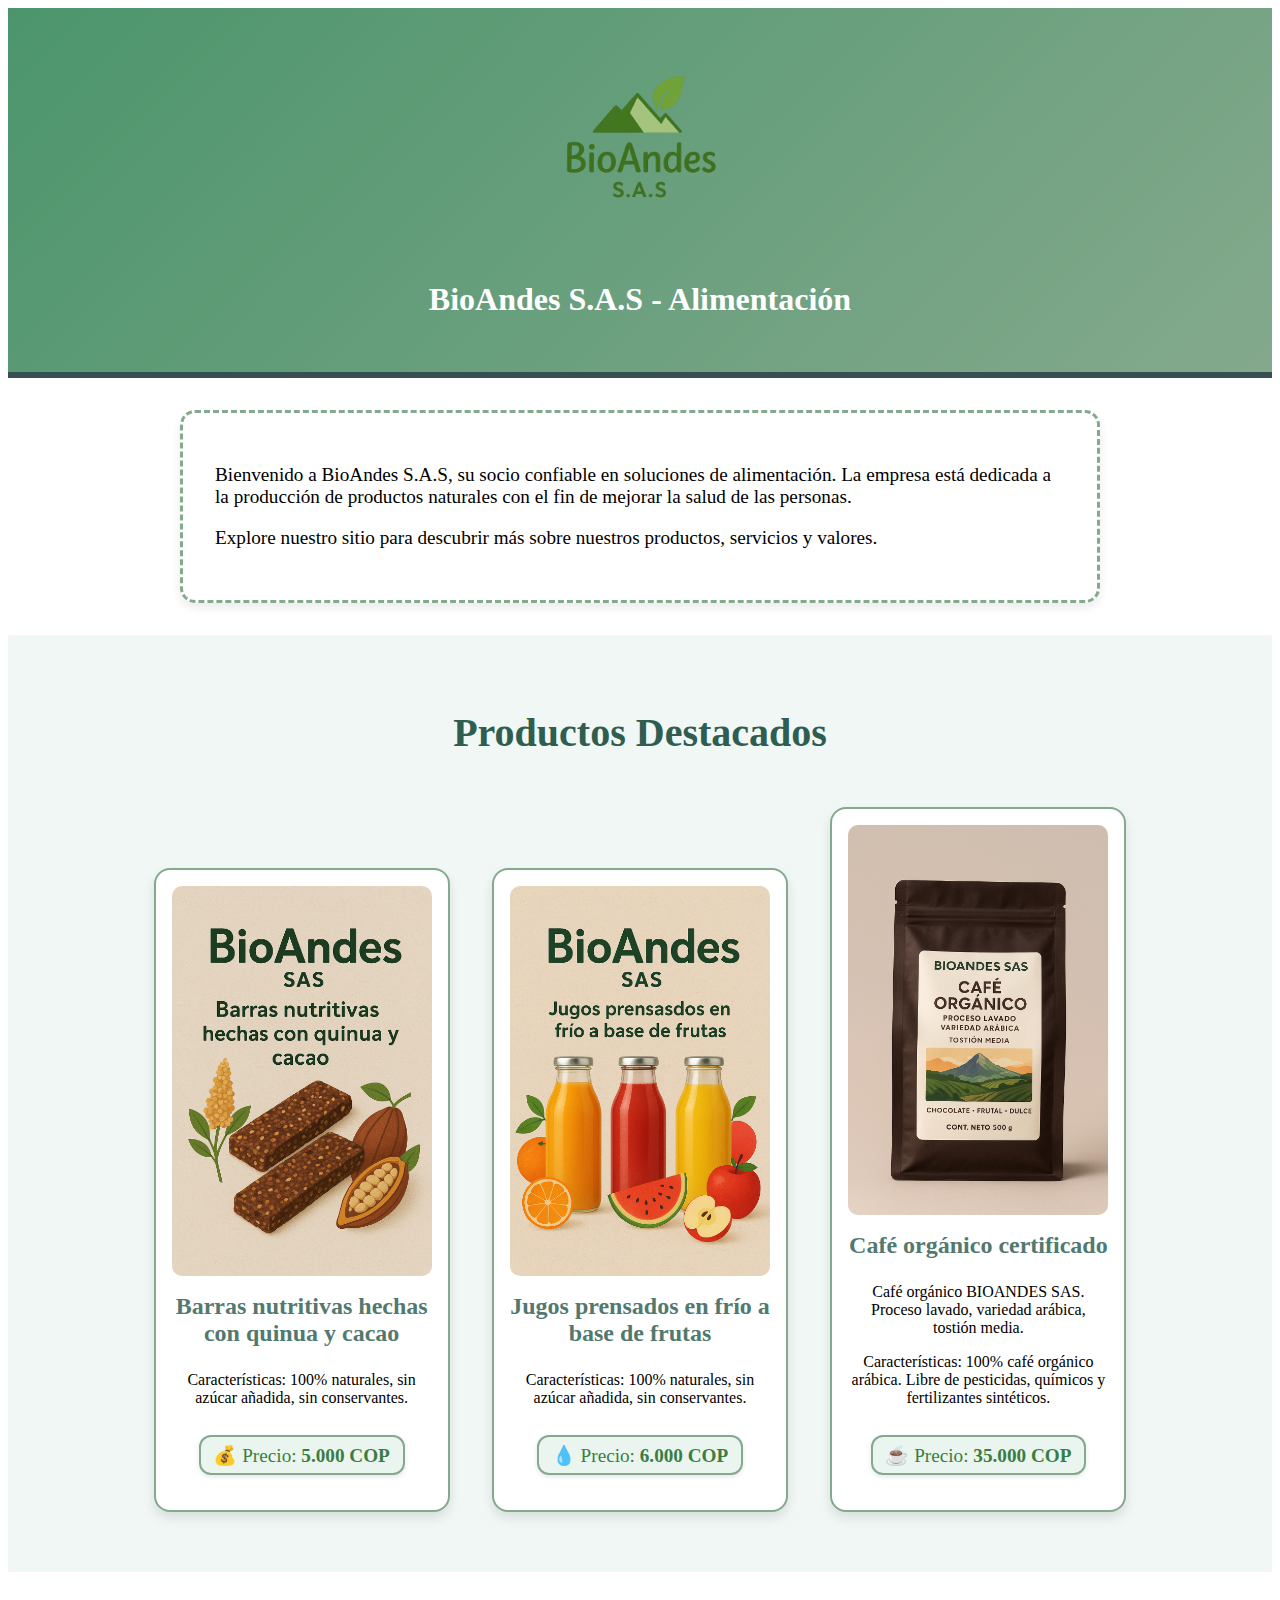
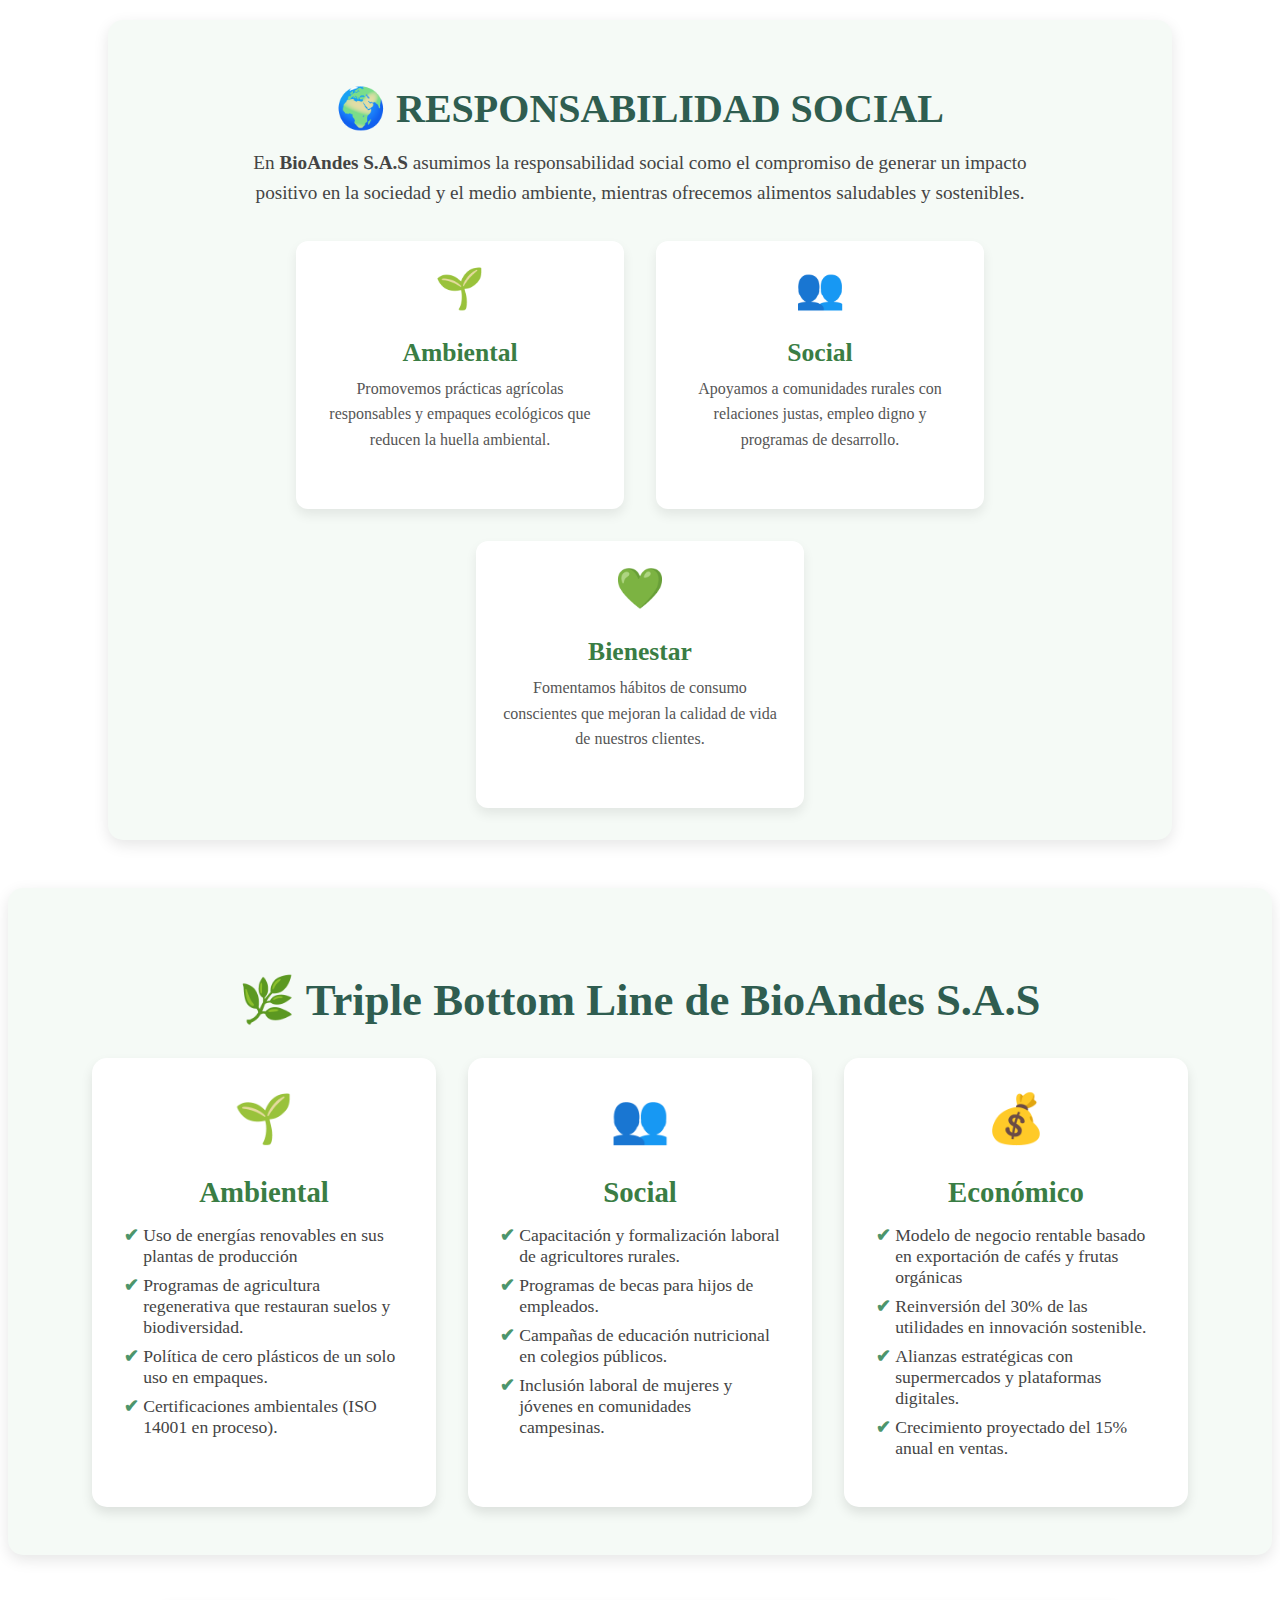
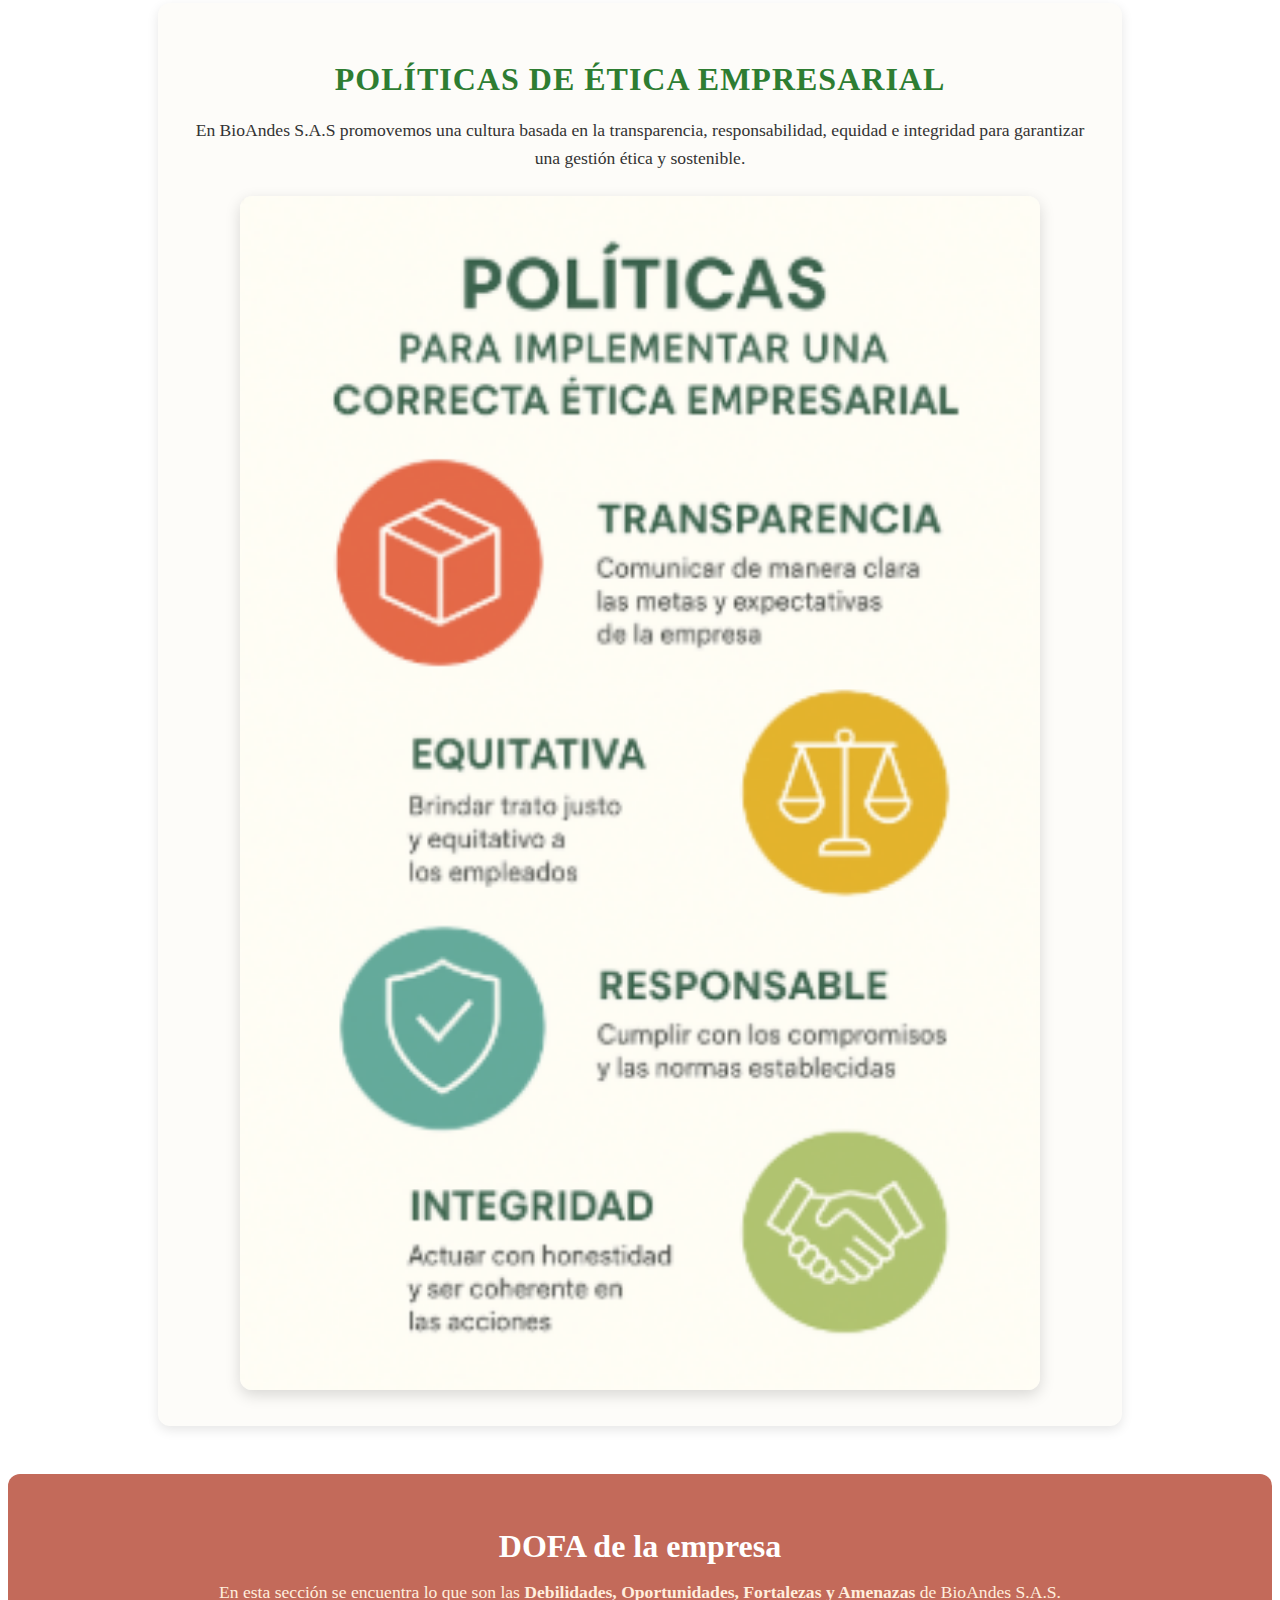
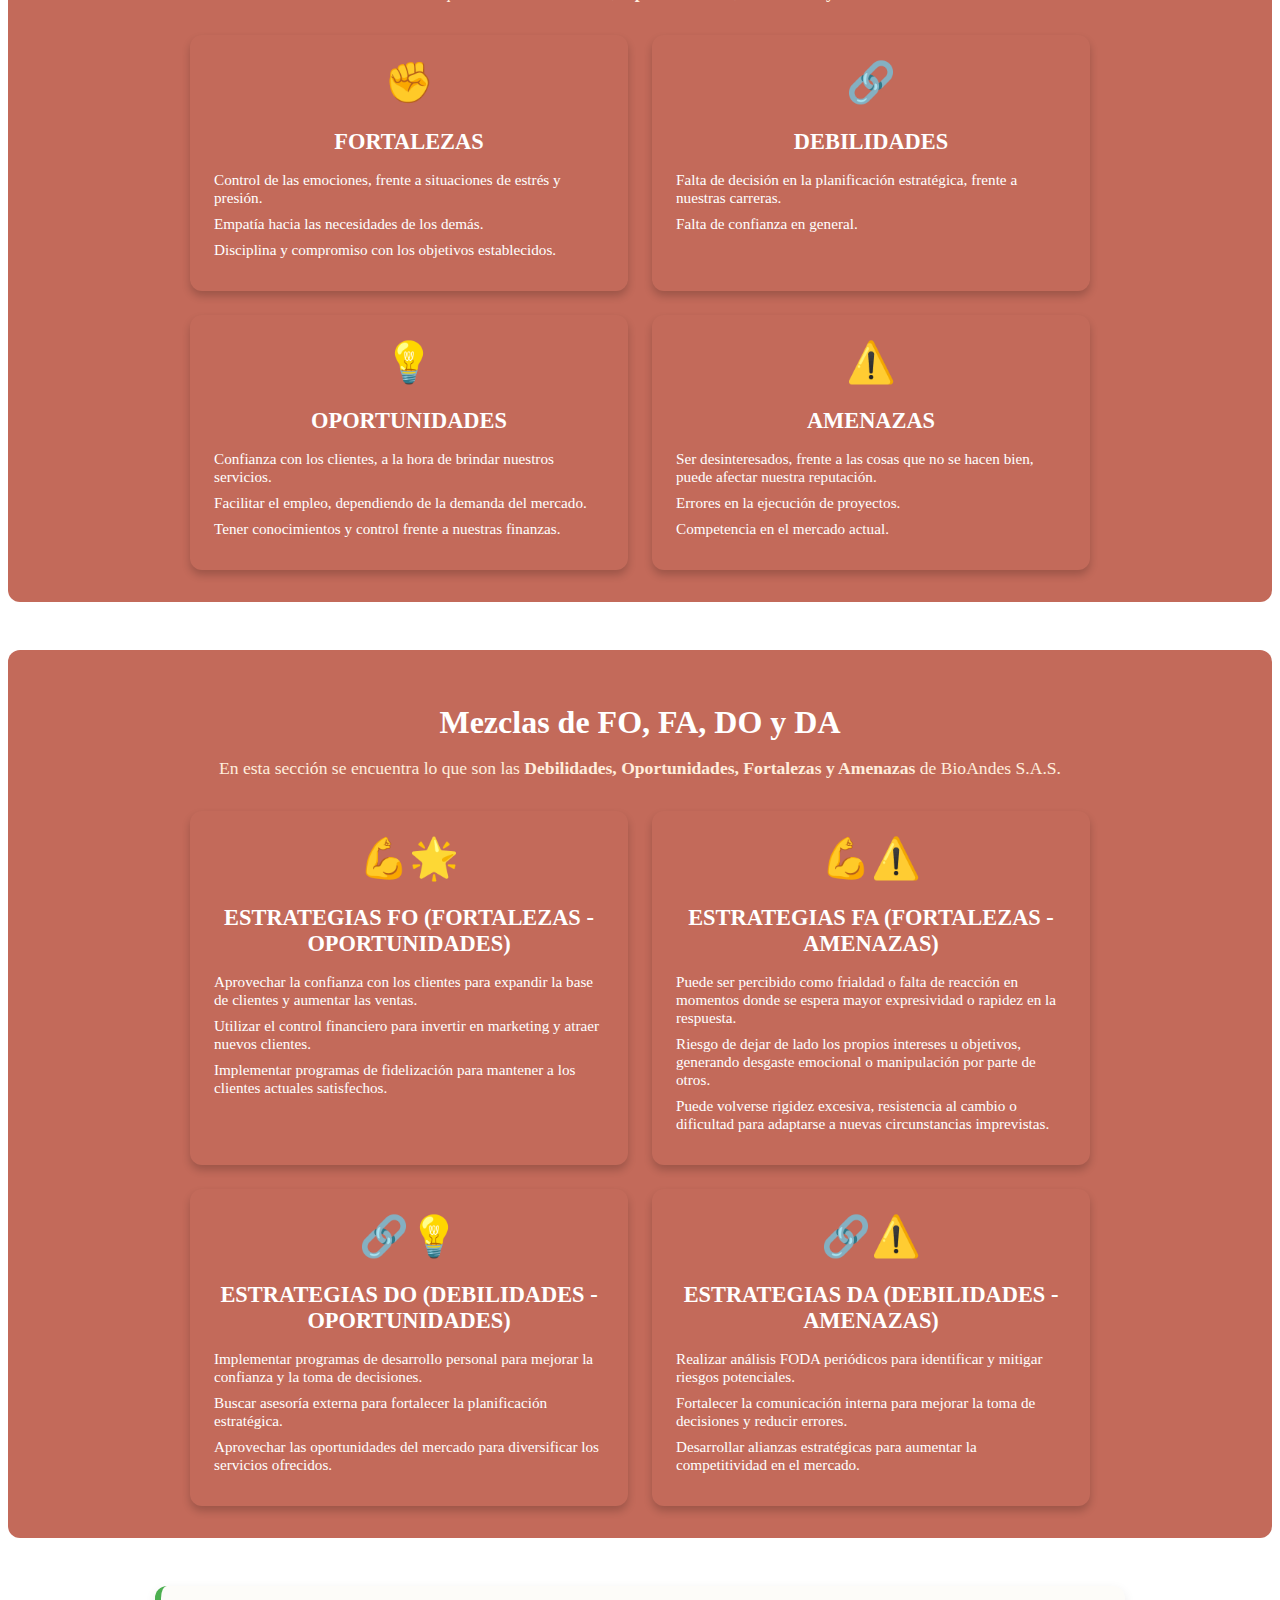
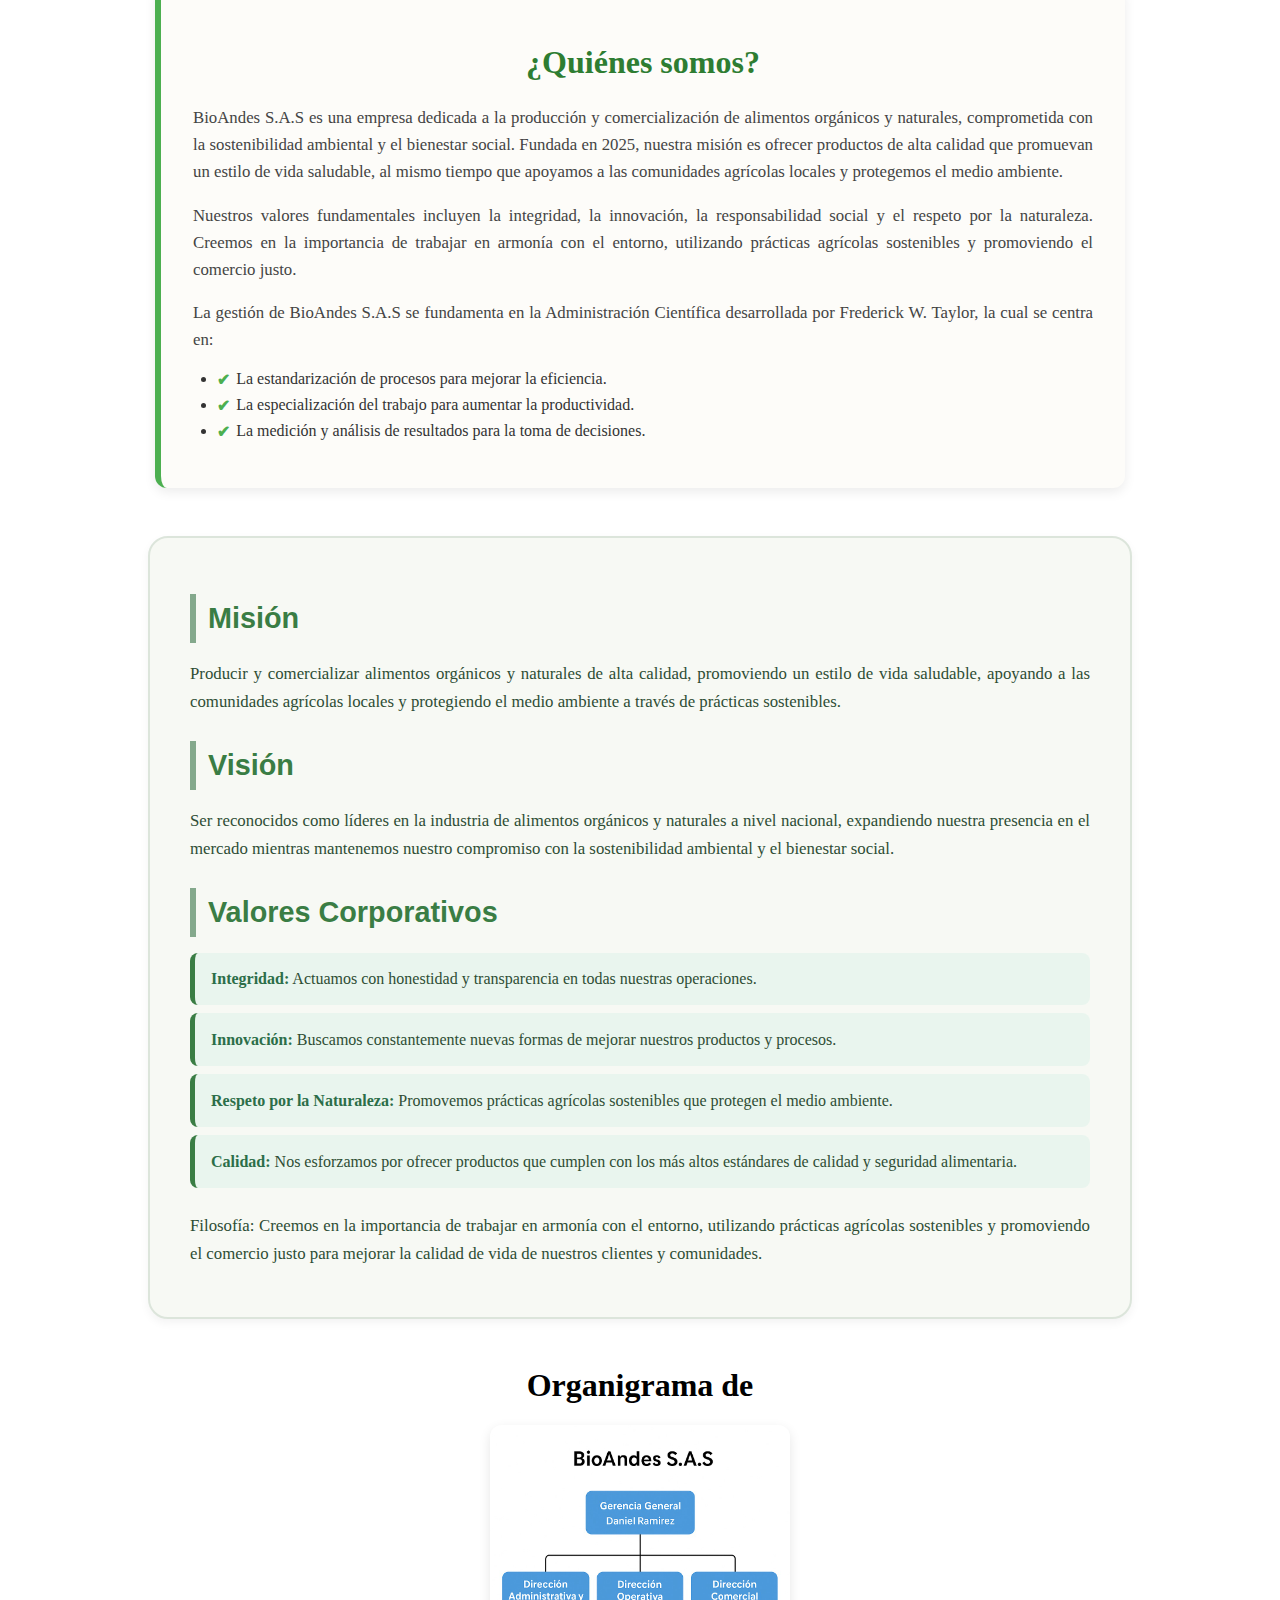
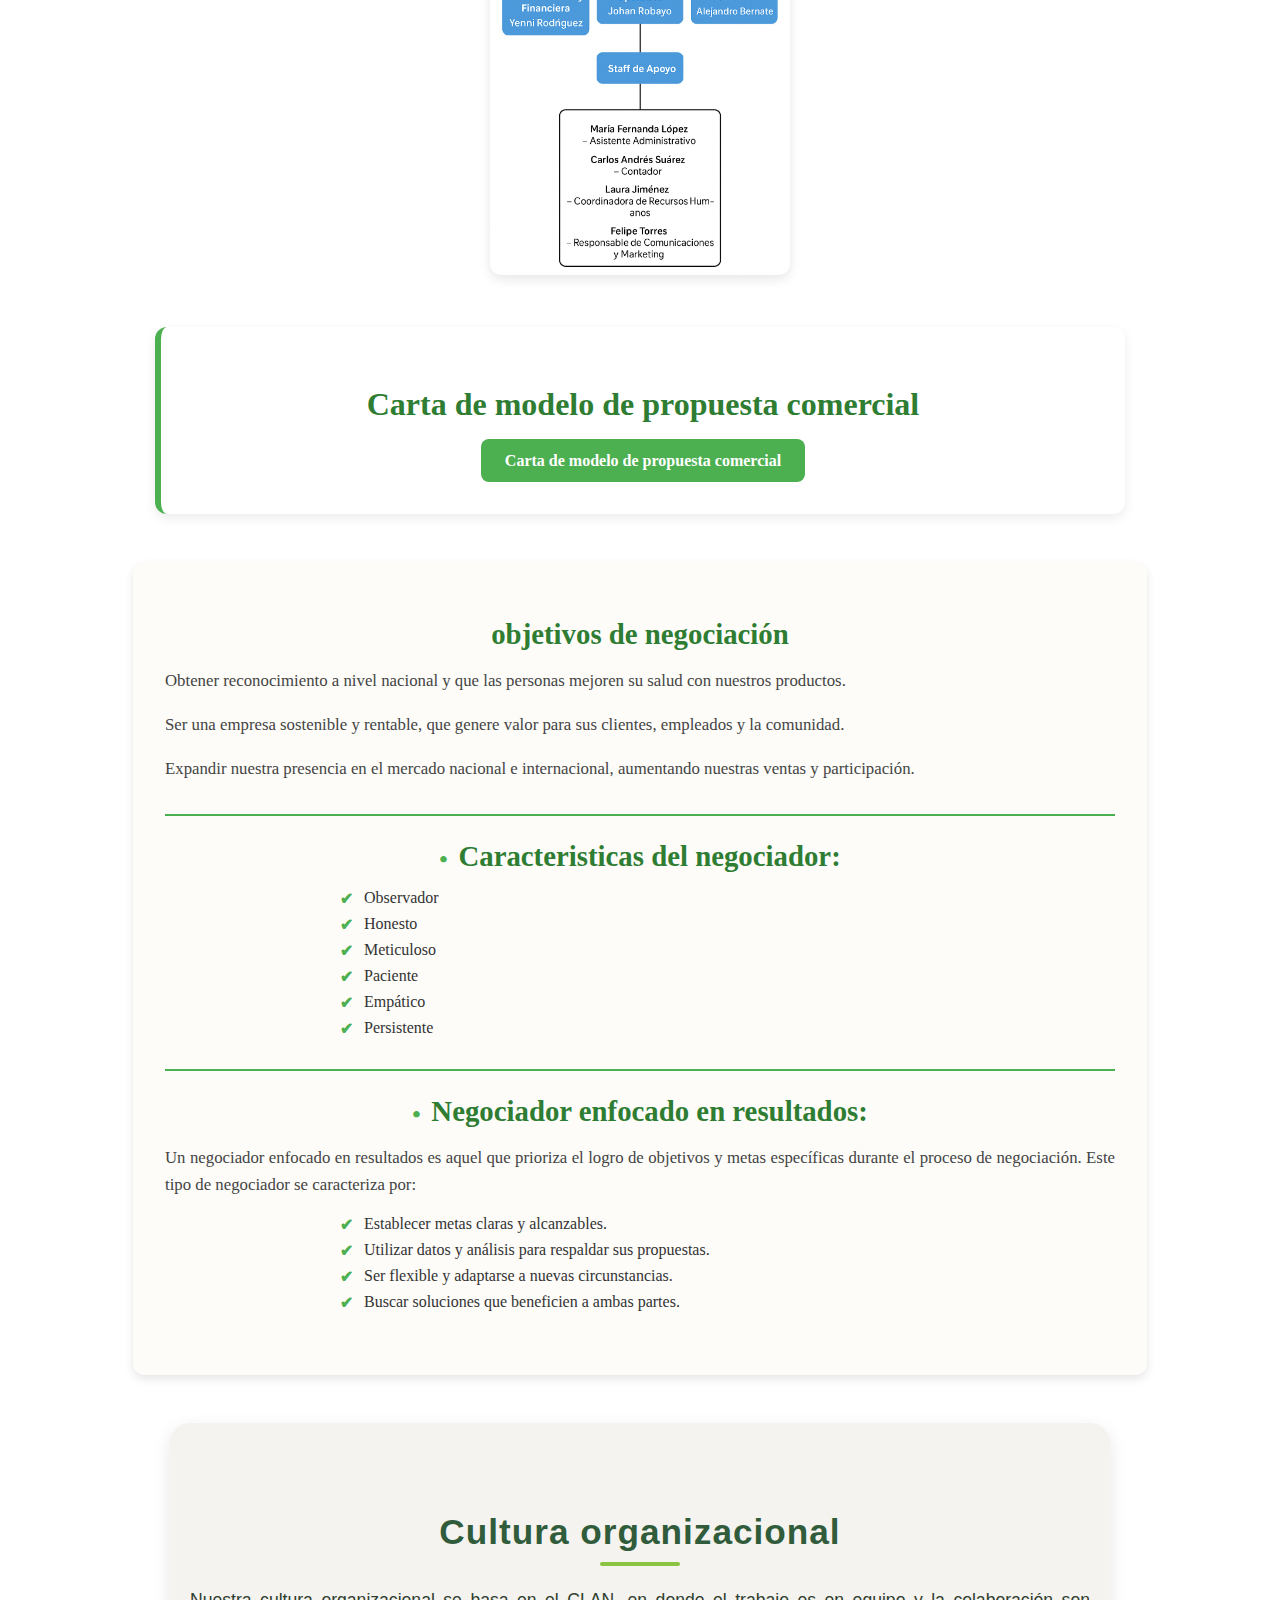
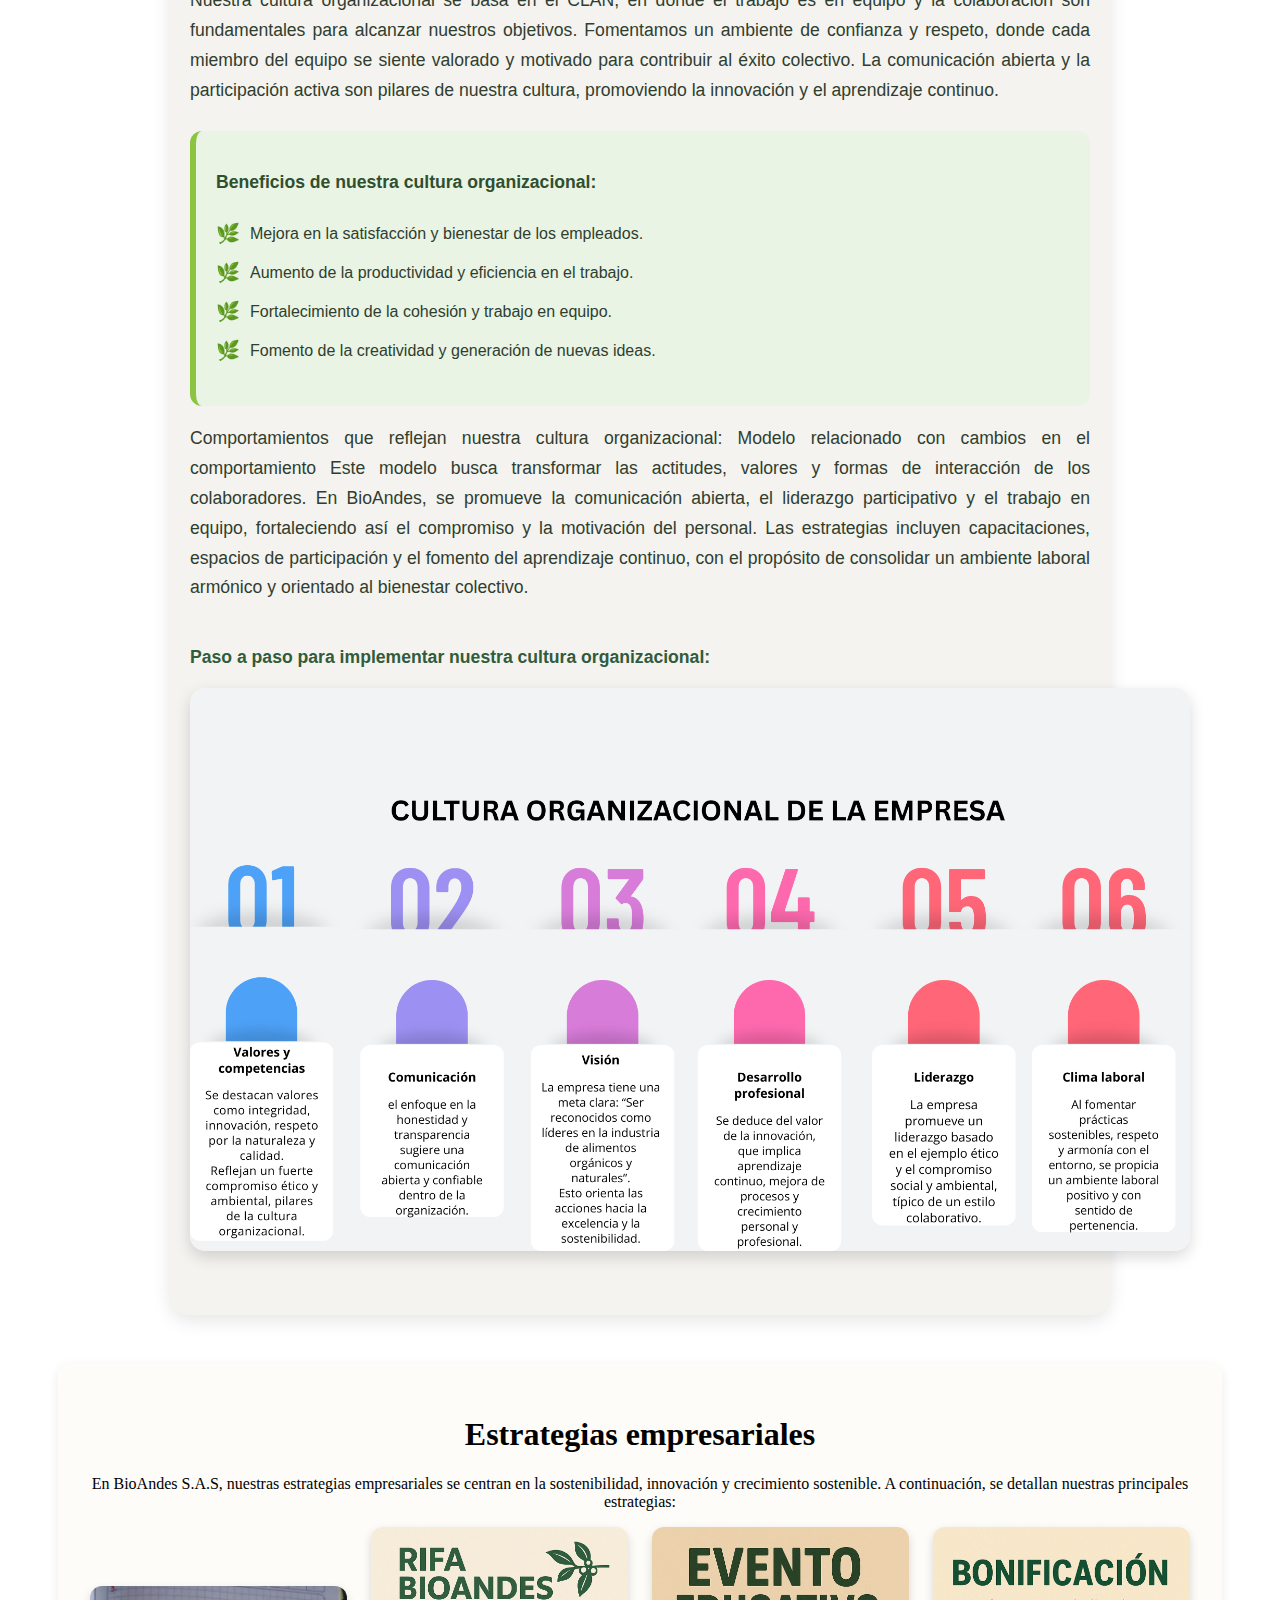
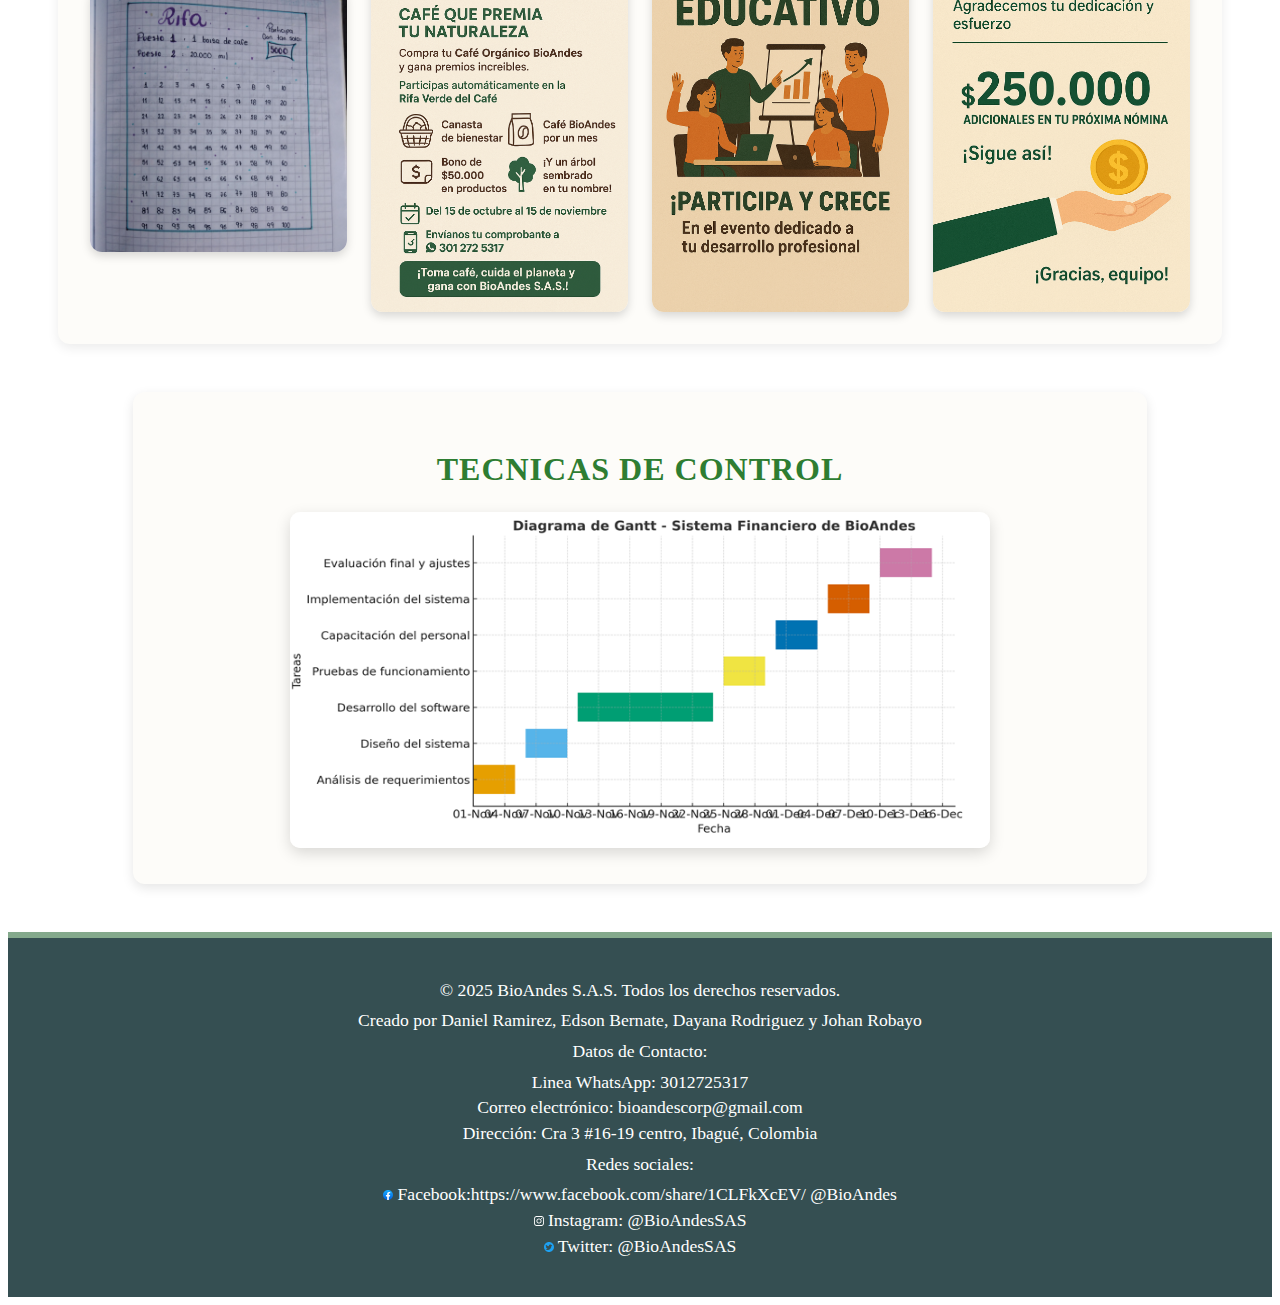
<file: index.html>
<!DOCTYPE html>
<html lang="en">

<head>
    <meta charset="UTF-8">
    <meta name="viewport" content="width=device-width, initial-scale=1.0">
    <title>BioAndes S.A.S</title>
</head>
<style>
    /* ===============================
   Estilos artesanales para BioAndes S.A.S
   Tipografía manuscrita y natural
   =============================== */

/* ----- Fuentes ----- */
body {
    font-family: 'Lora', serif;
}

/* ----- Encabezado ----- */
header {
    background: linear-gradient(135deg, #4c956c, #84a98c);
    color: white;
    text-align: center;
    padding: 2rem 1rem;
    border-bottom: 6px solid #354f52;
}

header img {
    width: 200px;
    height: auto;
    margin-bottom: 1rem;
}

header h1,
.productos h2,
.productos h3,
.triple-bottom-line h2,
.triple-bottom-line h3,
.responsabilidad-social h2,
.rse-card h3 {
    font-family: 'Merriweather', serif;
}

/* ----- Introducción ----- */
.introduccion {
    max-width: 850px;
    margin: 2rem auto;
    padding: 2rem;
    background: #ffffff;
    border: 3px dashed #84a98c;
    border-radius: 15px;
    box-shadow: 0px 5px 10px rgba(0,0,0,0.08);
    font-size: 1.2rem;
}

/* ----- Productos ----- */
.productos {
    text-align: center;
    padding: 2.5rem 1rem;
    background: #f0f7f4;
}

.productos h2 {
    font-family: 'Amatic SC', cursive;
    font-size: 2.5rem;
    color: #2f5d50;
    margin-bottom: 2rem;
}

.productos div {
    display: inline-block;
    width: 260px;
    margin: 1.2rem;
    padding: 1rem;
    background: #ffffff;
    border-radius: 16px;
    border: 2px solid #84a98c;
    box-shadow: 0px 6px 12px rgba(0,0,0,0.1);
    transition: transform 0.3s ease;
}

.productos div:hover {
    transform: rotate(-2deg) scale(1.05);
}

.productos img {
    border-radius: 10px;
    width: 100%;
    height: auto;
}

.productos h3 {
    margin-top: 0.8rem;
    color: #52796f;
    font-size: 1.5rem;
}
/* ----- Precio de los productos ----- */
.precio {
    font-family: 'Merriweather', serif;
    font-size: 1.2rem;
    color: #3a7d44; /* Verde natural */
    background: #e9f5ee;
    border: 2px solid #84a98c;
    border-radius: 12px;
    display: inline-block;
    padding: 0.4rem 0.8rem;
    margin-top: 0.8rem;
    box-shadow: 0 2px 5px rgba(0,0,0,0.1);
    transition: all 0.3s ease;
}

.precio:hover {
    background: #dff3e6;
    transform: scale(1.05);
}


/* ----- Responsabilidad Social Empresarial ----- */
.responsabilidad-social {
    max-width: 1000px;
    margin: 3rem auto;
    padding: 2rem;
    background: #f5faf6;
    border-radius: 15px;
    text-align: center;
    box-shadow: 0 5px 15px rgba(0,0,0,0.1);
}

.responsabilidad-social h2 {
    font-family: 'Amatic SC', cursive; /* artesanal */
    font-size: 2.5rem;
    color: #2f5d50;
    margin-bottom: 1rem;
}

.responsabilidad-social p {
    font-size: 1.2rem;
    color: #444;
    max-width: 800px;
    margin: 0 auto 2rem;
    line-height: 1.6;
}

.rse-pilares {
    display: flex;
    flex-wrap: wrap;
    justify-content: center;
    gap: 2rem;
}

.rse-card {
    background: #ffffff;
    padding: 1.5rem;
    border-radius: 12px;
    width: 280px;
    box-shadow: 0px 6px 12px rgba(0,0,0,0.08);
    transition: transform 0.3s ease;
}

.rse-card:hover {
    transform: translateY(-8px);
}

.rse-card .icon {
    font-size: 2.5rem;
    display: block;
    margin-bottom: 0.5rem;
}

.rse-card h3 {
    font-family: 'Amatic SC', cursive;
    font-size: 1.6rem;
    color: #3a7d44;
    margin-bottom: 0.5rem;
}

.rse-card p {
    font-size: 1rem;
    color: #555;
}

/* ----- Triple Bottom Line - Versión infográfica ----- */
.triple-bottom-line {
    text-align: center;
    padding: 3rem 1rem;
    background: #f5faf6;
    margin-top: 2rem;
    border-radius: 15px;
    box-shadow: 0 5px 15px rgba(0,0,0,0.1);
}

.triple-bottom-line h2 {
    font-family: 'Amatic SC', cursive; /* artesanal */
    font-size: 2.8rem;
    color: #2f5d50;
    margin-bottom: 2rem;
}

.tbl-container {
    display: flex;
    flex-wrap: wrap;
    justify-content: center;
    gap: 2rem;
}

.tbl-card {
    background: #ffffff;
    padding: 2rem;
    border-radius: 15px;
    box-shadow: 0px 6px 12px rgba(0,0,0,0.1);
    width: 280px;
    transition: transform 0.3s ease;
}

.tbl-card:hover {
    transform: translateY(-8px);
}

.tbl-card .icon {
    font-size: 3rem;
    margin-bottom: 1rem;
}

.tbl-card h3 {
    font-family: 'Amatic SC', cursive;
    font-size: 1.8rem;
    color: #3a7d44;
    margin-bottom: 1rem;
}

.tbl-card ul {
    list-style: none;
    padding: 0;
    text-align: left;
}

.tbl-card li {
    margin: 0.5rem 0;
    font-size: 1.1rem;
    color: #444;
    position: relative;
    padding-left: 1.2rem;
}

.tbl-card li::before {
    content: "✔";
    color: #4c956c;
    font-weight: bold;
    position: absolute;
    left: 0;
}
/* ----- DOFA ----- */
.DOFA {
    text-align: center;
    margin: 3rem auto;
    padding: 2rem;
    background-color: #c36a5a;
    color: white;
    border-radius: 12px;
}

.DOFA h1 {
    font-size: 2rem;
    margin-bottom: 0.5rem;
}

.DOFA p {
    font-size: 1.1rem;
    margin-bottom: 2rem;
    color: #ffeedd;
}

.dofa-grid {
    display: grid;
    grid-template-columns: repeat(2, 1fr);
    grid-template-rows: repeat(2, auto);
    gap: 1.5rem;
    max-width: 900px;
    margin: 0 auto;
}

.dofa-card {
    padding: 1.5rem;
    border-radius: 12px;
    color: white;
    text-align: center;
    font-weight: bold;
    position: relative;
    box-shadow: 0 5px 8px rgba(0,0,0,0.2);
}

.dofa-card .icon {
    font-size: 2.5rem;
    margin-bottom: 0.5rem;
}

/* Colores específicos */
.fortalezas { background-color: #f57ca1; }
.debilidades { background-color: #f6b24f; }
.oportunidades { background-color: #f47a41; }
.amenazas { background-color: #f9cf47; }

.dofa-card h3 {
    font-size: 1.4rem;
    margin-bottom: 1rem;
    text-transform: uppercase;
}

.dofa-card ul {
    list-style: none;
    padding: 0;
    margin: 0;
    text-align: left;
}

.dofa-card ul li {
    margin: 0.5rem 0;
    font-size: 0.95rem;
    font-weight: normal;
    color: #fff;
}
/* ----- Mezclas FO-FA-DO-DA ----- */
.Mezclas-de-FO-FA-DO-DA {
    text-align: center;
    margin: 3rem auto;
    padding: 2rem;
    background-color: #c36a5a; /* mismo fondo que DOFA */
    color: white;
    border-radius: 12px;
}

.Mezclas-de-FO-FA-DO-DA h1 {
    font-size: 2rem;
    margin-bottom: 0.5rem;
}

.Mezclas-de-FO-FA-DO-DA p {
    font-size: 1.1rem;
    margin-bottom: 2rem;
    color: #ffeedd;
}

/* Grid de tarjetas (igual DOFA) */
.mezclas-grid {
    display: grid;
    grid-template-columns: repeat(2, 1fr);
    grid-template-rows: repeat(2, auto);
    gap: 1.5rem;
    max-width: 900px;
    margin: 0 auto;
}

.mezclas-card {
    padding: 1.5rem;
    border-radius: 12px;
    color: white;
    text-align: center;
    font-weight: bold;
    position: relative;
    box-shadow: 0 5px 8px rgba(0,0,0,0.2);
}

.mezclas-card .icon {
    font-size: 2.5rem;
    margin-bottom: 0.5rem;
}

/* Colores específicos para cada mezcla */
.mezclas-card.fo { background-color: #f57ca1; } /* FO */
.mezclas-card.fa { background-color: #f6b24f; } /* FA */
.mezclas-card.do { background-color: #f47a41; } /* DO */
.mezclas-card.da { background-color: #f9cf47; } /* DA */

.mezclas-card h3 {
    font-size: 1.4rem;
    margin-bottom: 1rem;
    text-transform: uppercase;
}

.mezclas-card ul {
    list-style: none;
    padding: 0;
    margin: 0;
    text-align: left;
}

.mezclas-card ul li {
    margin: 0.5rem 0;
    font-size: 0.95rem;
    font-weight: normal;
    color: #fff;
}

/* ----- QUIÉNES SOMOS ----- */
.quienes-somos {
    max-width: 900px;
    margin: 3rem auto;
    padding: 2rem;
    background: #fdfcf9;
    border-left: 6px solid #4CAF50; /* verde corporativo */
    border-radius: 12px;
    box-shadow: 0 4px 12px rgba(0,0,0,0.08);
}

.quienes-somos h2 {
    font-size: 2rem;
    text-align: center;
    margin-bottom: 1.5rem;
    color: #2e7d32;
    font-weight: bold;
}

.quienes-somos p {
    font-size: 1.05rem;
    line-height: 1.6;
    color: #444;
    margin-bottom: 1rem;
    text-align: justify;
}

.quienes-somos ul {
    margin-top: 1rem;
    padding-left: 1.5rem;
}

.quienes-somos ul li {
    margin: 0.5rem 0;
    font-size: 1rem;
    color: #333;
    position: relative;
    padding-left: 1.2rem;
}

.quienes-somos ul li::before {
    content: "✔";
    color: #4CAF50;
    font-weight: bold;
    position: absolute;
    left: 0;
}
/* ====== Misión, Visión y Valores Corporativos ====== */
.mision-vision-valores-corporativos {
    background: #f7f9f4; /* Fondo suave, natural */
    border: 2px solid #dce5db;
    border-radius: 20px;
    padding: 2rem 2.5rem;
    margin: 3rem auto;
    max-width: 900px;
    box-shadow: 0 4px 10px rgba(0,0,0,0.05);
    font-family: 'Merriweather', serif;
    color: #2e4d34; /* Verde oscuro elegante */
    line-height: 1.7;
}

/* Encabezados */
.mision-vision-valores-corporativos h2 {
    color: #3a7d44; /* Verde natural */
    font-family: 'Poppins', sans-serif;
    font-weight: 700;
    font-size: 1.8rem;
    margin-top: 1.5rem;
    margin-bottom: 0.5rem;
    border-left: 6px solid #84a98c;
    padding-left: 12px;
}

/* Párrafos */
.mision-vision-valores-corporativos p {
    font-size: 1.05rem;
    margin-bottom: 1rem;
    text-align: justify;
}

/* Lista de valores */
.mision-vision-valores-corporativos ul {
    list-style: none;
    padding-left: 0;
    margin-bottom: 1.5rem;
}

.mision-vision-valores-corporativos li {
    background: #e9f5ee;
    margin: 0.5rem 0;
    padding: 0.8rem 1rem;
    border-left: 5px solid #3a7d44;
    border-radius: 8px;
    transition: all 0.3s ease;
}

.mision-vision-valores-corporativos li:hover {
    background: #dff3e6;
    transform: translateX(5px);
}

/* Palabras en negrita */
.mision-vision-valores-corporativos strong {
    color: #2c6e49;
}
/* ----- Organigrama ----- */

.organigrama {
    text-align: center;
    margin-top: 2rem;
}

.organigrama img {
    max-width: 100%;
    height: auto;
    border-radius: 12px;
    box-shadow: 0 4px 12px rgba(0,0,0,0.1);
}
/* ----- CARTA DE MODELO DE PROPUESTA COMERCIAL ----- */
.Carta-de-modelo-de-propuesta-comercial {
    max-width: 900px;
    margin: 3rem auto;
    padding: 2rem;
    background: #fff;
    border-left: 6px solid #4CAF50;
    border-radius: 12px;
    box-shadow: 0 4px 12px rgba(0, 0, 0, 0.08);
    text-align: center;
}

.Carta-de-modelo-de-propuesta-comercial h2 {
    font-size: 2rem;
    color: #2e7d32;
    margin-bottom: 1rem;
}

.Carta-de-modelo-de-propuesta-comercial a {
    display: inline-block;
    padding: 0.8rem 1.5rem;
    background-color: #4CAF50;
    color: #fff;
    border-radius: 8px;
    text-decoration: none;
    font-weight: bold;
    transition: background 0.3s ease;
}

.Carta-de-modelo-de-propuesta-comercial a:hover {
    background-color: #388e3c;
}

/* ----- FORMA DE NEGOCIACIÓN ----- */
.forma-de-negociacion {
    max-width: 950px;
    margin: 3rem auto;
    padding: 2rem;
    background-color: #fdfcf9;
    border-radius: 12px;
    box-shadow: 0 4px 10px rgba(0, 0, 0, 0.1);
}

.forma-de-negociacion h2 {
    color: #2e7d32;
    text-align: center;
    margin-top: 1.5rem;
    margin-bottom: 1rem;
    font-size: 1.8rem;
}

.forma-de-negociacion p {
    font-size: 1.05rem;
    line-height: 1.6;
    color: #444;
    margin-bottom: 1rem;
    text-align: justify;
}

.forma-de-negociacion ul {
    list-style: none;
    padding: 0;
    margin: 0 auto 2rem;
    max-width: 600px;
}

.forma-de-negociacion ul li {
    position: relative;
    padding-left: 1.5rem;
    margin: 0.5rem 0;
    font-size: 1rem;
    color: #333;
}

.forma-de-negociacion ul li::before {
    content: "✔";
    color: #4CAF50;
    font-weight: bold;
    position: absolute;
    left: 0;
}

/* Sub-secciones dentro de la negociación */
.forma-de-negociacion h2:nth-of-type(2),
.forma-de-negociacion h2:nth-of-type(3) {
    border-top: 2px solid #4CAF50;
    padding-top: 1.5rem;
    margin-top: 2rem;
}
.forma-de-negociacion h2:nth-of-type(2)::before,
.forma-de-negociacion h2:nth-of-type(3)::before {
    content: "• ";
    color: #4CAF50;
    font-size: 1.5rem;
    vertical-align: middle;
    margin-right: 0.3rem;
}
.cultura-organizacional {
  background-color: #f5f3ef; /* Fondo beige claro */
  padding: 60px 20px;
  border-radius: 20px;
  max-width: 900px;
  margin: 40px auto;
  box-shadow: 0 6px 18px rgba(0, 0, 0, 0.1);
  font-family: 'Poppins', sans-serif;
  color: #2f3e2f;
}

.cultura h2 {
  text-align: center;
  font-size: 2.2rem;
  color: #305c3b;
  margin-bottom: 20px;
  font-weight: 700;
  letter-spacing: 1px;
  position: relative;
}

.cultura h2::after {
  content: "";
  display: block;
  width: 80px;
  height: 4px;
  background-color: #8ac440;
  margin: 10px auto 0;
  border-radius: 2px;
}

.cultura p {
  font-size: 1.1rem;
  line-height: 1.7;
  margin-bottom: 20px;
  text-align: justify;
}

.cultura nav {
  background-color: #e9f4e4;
  border-left: 6px solid #8ac440;
  padding: 20px;
  border-radius: 12px;
  margin-top: 25px;
  transition: transform 0.3s ease;
}

.cultura nav:hover {
  transform: scale(1.02);
}

.cultura nav p {
  font-weight: 600;
  color: #2f4f2f;
  margin-bottom: 10px;
}

.cultura ul {
  list-style: none;
  padding: 0;
}

.cultura li {
  padding: 8px 0;
  font-size: 1rem;
  display: flex;
  align-items: center;
}

.cultura li::before {
  content: "🌿";
  margin-right: 10px;
  font-size: 1.2rem;
  color: #8ac440;
}

.paso-a-paso {
  text-align: center;
  margin-top: 40px;
}

.paso-a-paso p {
  font-weight: 600;
  color: #305c3b;
  margin-bottom: 15px;
}

.paso-a-paso img {
  border-radius: 15px;
  box-shadow: 0 6px 15px rgba(0, 0, 0, 0.15);
  transition: transform 0.3s ease;
}

.paso-a-paso img:hover {
  transform: scale(1.05);
}
/* ----- ESTRATEGIAS EMPRESARIALES ----- */
.estrategias-empresariales {
    max-width: 1100px;
    margin: 3rem auto;
    padding: 2rem;
    background-color: #fdfcf9;
    border-radius: 12px;
    box-shadow: 0 4px 12px rgba(0,0,0,0.08);
    text-align: center;
}

.estrategias-empresariales h2 {
    font-size: 2rem;
    color: #2e7d32;
    margin-bottom: 1.5rem;
}

.img-rifas {
    display: grid;
    grid-template-columns: repeat(auto-fit, minmax(240px, 1fr));
    gap: 1.5rem;
    justify-items: center;
    align-items: center;
}

.img-rifas img {
    width: 100%;
    max-width: 280px;
    height: auto;
    border-radius: 12px;
    box-shadow: 0 4px 10px rgba(0, 0, 0, 0.15);
    transition: transform 0.3s ease, box-shadow 0.3s ease;
}

.img-rifas img:hover {
    transform: scale(1.05);
    box-shadow: 0 6px 14px rgba(0, 0, 0, 0.2);
}

/* Espaciado responsivo */
@media (max-width: 600px) {
    .estrategias-empresariales {
        padding: 1.5rem;
    }

    .img-rifas {
        grid-template-columns: 1fr;
    }
}

/* ----- TÉCNICAS DE CONTROL ----- */
.tecnicas {
    max-width: 950px;
    margin: 3rem auto;
    padding: 2rem;
    background-color: #fdfcf9;
    border-radius: 12px;
    box-shadow: 0 4px 12px rgba(0, 0, 0, 0.1);
    text-align: center;
}

.tecnicas h2 {
    font-size: 2rem;
    color: #2e7d32;
    margin-bottom: 1.5rem;
    letter-spacing: 1px;
}

.tecnicas img {
    width: 100%;
    max-width: 700px;
    height: auto;
    border-radius: 10px;
    box-shadow: 0 5px 15px rgba(0, 0, 0, 0.15);
    transition: transform 0.3s ease, box-shadow 0.3s ease;
}

.tecnicas img:hover {
    transform: scale(1.03);
    box-shadow: 0 8px 20px rgba(0, 0, 0, 0.2);
}

/* Adaptación a pantallas pequeñas */
@media (max-width: 600px) {
    .tecnicas {
        padding: 1.5rem;
    }

    .tecnicas h2 {
        font-size: 1.6rem;
    }

    .tecnicas img {
        max-width: 100%;
    }
}


/* ----- Footer ----- */
footer {
    background: #354f52;
    color: white;
    text-align: center;
    padding: 2rem 1rem;
    margin-top: 2rem;
    font-size: 1.1rem;
    border-top: 6px solid #84a98c;
}

footer ul {
    list-style: none;
    padding: 0;
    margin: 0.5rem 0;
}

footer li {
    margin: 0.3rem 0;
}

footer p {
    margin: 0.6rem 0;
}
/* ----- POLÍTICAS DE ÉTICA EMPRESARIAL ----- */
.politicas {
    max-width: 900px;
    margin: 3rem auto;
    padding: 2rem;
    background-color: #fdfcf9;
    border-radius: 12px;
    box-shadow: 0 4px 12px rgba(0, 0, 0, 0.1);
    text-align: center;
    overflow: hidden;
}

.politicas h2 {
    font-size: 2rem;
    color: #2e7d32;
    margin-bottom: 1rem;
    letter-spacing: 1px;
}

.politicas p {
    font-size: 1.1rem;
    color: #333;
    margin-bottom: 1.5rem;
    line-height: 1.6;
}

.politicas img {
    width: 100%;
    max-width: 800px;
    height: auto;
    border-radius: 12px;
    box-shadow: 0 5px 15px rgba(0, 0, 0, 0.15);
    transition: transform 0.3s ease, box-shadow 0.3s ease;
}




</style>

<body>
    <header>
        <img src="img/Logotipo de BioAndes S.A.S.png" width="110" height="110" alt="BioAndes S.A.S Logo">
        <h1> <strong>BioAndes S.A.S - Alimentación</strong></h1>
    </header>
    <div>
        <section class="introduccion">
            <p>Bienvenido a BioAndes S.A.S, su socio confiable en soluciones de alimentación. La empresa está dedicada a
                la producción de productos naturales con el fin de mejorar la salud de las personas.</p>
            <p>Explore nuestro sitio para descubrir más sobre nuestros productos, servicios y valores.</p>
        </section>
        <section class="productos">
            <h2>Productos Destacados</h2>

            <div class="imagen de snacks">
                <img src="img/ChatGPT Image 13 oct 2025, 15_17_48.png" width="175px" height="154px"
                    alt="imagen de snacks">
                <h3>Barras nutritivas hechas con quinua y cacao</h3>
                <p>Características: 100% naturales, sin azúcar añadida, sin conservantes.</p>
                <p class="precio">💰 Precio: <strong>5.000 COP</strong></p>
            </div>

            <div class="imagen de bebidas">
                <img src="img/Jugos frescos BioAndes en frío.png" width="175px" height="154px" alt="imagen de bebidas">
                <h3>Jugos prensados en frío a base de frutas</h3>
                <p>Características: 100% naturales, sin azúcar añadida, sin conservantes.</p>
                <p class="precio">💧 Precio: <strong>6.000 COP</strong></p>
            </div>

            <div class="imagen de suplementos">
                <img src="img/ChatGPT Image 2 oct 2025, 10_42_27.png" width="175px" height="154px"
                    alt="imagen de suplementos">
                <h3>Café orgánico certificado</h3>
                <p>Café orgánico BIOANDES SAS. Proceso lavado, variedad arábica, tostión media.</p>
                <p>Características: 100% café orgánico arábica. Libre de pesticidas, químicos y fertilizantes
                    sintéticos.</p>
                <p class="precio">☕ Precio: <strong>35.000 COP</strong></p>
            </div>
        </section>

    </div>
    <section class="responsabilidad-social">
        <h2>🌍 RESPONSABILIDAD SOCIAL</h2>
        <p>
            En <strong>BioAndes S.A.S</strong> asumimos la responsabilidad social como el compromiso de
            generar un impacto positivo en la sociedad y el medio ambiente, mientras ofrecemos
            alimentos saludables y sostenibles.
        </p>
        <div class="rse-pilares">
            <div class="rse-card">
                <span class="icon">🌱</span>
                <h3>Ambiental</h3>
                <p>Promovemos prácticas agrícolas responsables y empaques ecológicos que reducen la huella ambiental.
                </p>
            </div>
            <div class="rse-card">
                <span class="icon">👥</span>
                <h3>Social</h3>
                <p>Apoyamos a comunidades rurales con relaciones justas, empleo digno y programas de desarrollo.</p>
            </div>
            <div class="rse-card">
                <span class="icon">💚</span>
                <h3>Bienestar</h3>
                <p>Fomentamos hábitos de consumo conscientes que mejoran la calidad de vida de nuestros clientes.</p>
            </div>
        </div>
    </section>

    <section class="triple-bottom-line">
        <h2>🌿 Triple Bottom Line de BioAndes S.A.S</h2>
        <div class="tbl-container">
            <div class="tbl-card">
                <div class="icon">🌱</div>
                <h3>Ambiental </h3>
                <ul>
                    <li>Uso de energías renovables en sus plantas de producción</li>
                    <li>Programas de agricultura regenerativa que restauran suelos y biodiversidad.</li>
                    <li>Política de cero plásticos de un solo uso en empaques.</li>
                    <li>Certificaciones ambientales (ISO 14001 en proceso).</li>
                </ul>
            </div>
            <div class="tbl-card">
                <div class="icon">👥</div>
                <h3>Social </h3>
                <ul>
                    <li>Capacitación y formalización laboral de agricultores rurales.</li>
                    <li>Programas de becas para hijos de empleados.</li>
                    <li>Campañas de educación nutricional en colegios públicos.</li>
                    <li>Inclusión laboral de mujeres y jóvenes en comunidades campesinas.</li>
                </ul>
            </div>
            <div class="tbl-card">
                <div class="icon">💰</div>
                <h3>Económico </h3>
                <ul>
                    <li>Modelo de negocio rentable basado en exportación de cafés y frutas orgánicas</li>
                    <li>Reinversión del 30% de las utilidades en innovación sostenible.</li>
                    <li>Alianzas estratégicas con supermercados y plataformas digitales.</li>
                    <li>Crecimiento proyectado del 15% anual en ventas.</li>
                </ul>
            </div>
        </div>
    </section>
    <div class="politicas">
    <h2>POLÍTICAS DE ÉTICA EMPRESARIAL</h2>
    <p>En BioAndes S.A.S promovemos una cultura basada en la transparencia, responsabilidad, equidad e integridad para garantizar una gestión ética y sostenible.</p>
    <img src="img/Captura de pantalla 2025-11-12 124547.png" alt="Infografía de Políticas Éticas Empresariales" class="fade-in">
</div>
    <div class="DOFA">
        <h1>DOFA de la empresa</h1>
        <p>En esta sección se encuentra lo que son las <strong>Debilidades, Oportunidades, Fortalezas y
                Amenazas</strong> de BioAndes S.A.S.</p>
        <div class="dofa-grid">
            <div class="dofa-card">
                <div class="icon">✊</div>
                <h3>Fortalezas</h3>
                <ul>
                    <li>Control de las emociones, frente a situaciones de estrés y presión.</li>
                    <li>Empatía hacia las necesidades de los demás.</li>
                    <li>Disciplina y compromiso con los objetivos establecidos.</li>
                </ul>
            </div>
            <div class="dofa-card">
                <div class="icon">🔗</div>
                <h3>Debilidades</h3>
                <ul>
                    <li>Falta de decisión en la planificación estratégica, frente a nuestras carreras.</li>
                    <li>Falta de confianza en general.</li>
                    <li></li>
                </ul>
            </div>
            <div class="dofa-card">
                <div class="icon">💡</div>
                <h3>Oportunidades</h3>
                <ul>
                    <li>Confianza con los clientes, a la hora de brindar nuestros servicios.</li>
                    <li>Facilitar el empleo, dependiendo de la demanda del mercado.</li>
                    <li>Tener conocimientos y control frente a nuestras finanzas.</li>
                </ul>
            </div>
            <div class="dofa-card">
                <div class="icon">⚠️</div>
                <h3>Amenazas</h3>
                <ul>
                    <li>Ser desinteresados, frente a las cosas que no se hacen bien, puede afectar nuestra reputación.
                    </li>
                    <li>Errores en la ejecución de proyectos.</li>
                    <li>Competencia en el mercado actual.</li>
                </ul>
            </div>
        </div>
    </div>
    <div class="Mezclas-de-FO-FA-DO-DA">
        <h1>Mezclas de FO, FA, DO y DA</h1>
        <p>En esta sección se encuentra lo que son las <strong>Debilidades, Oportunidades, Fortalezas y
                Amenazas</strong> de BioAndes S.A.S.</p>
        <div class="mezclas-grid">
            <div class="mezclas-card">
                <div class="icon">💪🌟</div>
                <h3>Estrategias FO (Fortalezas - Oportunidades)</h3>
                <ul>
                    <li>Aprovechar la confianza con los clientes para expandir la base de clientes y aumentar las
                        ventas.
                    </li>
                    <li>Utilizar el control financiero para invertir en marketing y atraer nuevos clientes.</li>
                    <li>Implementar programas de fidelización para mantener a los clientes actuales satisfechos.</li>
                </ul>
            </div>
            <div class="mezclas-card">
                <div class="icon">💪⚠️</div>
                <h3>Estrategias FA (Fortalezas - Amenazas)</h3>
                <ul>
                    <li>Puede ser percibido como frialdad o falta de reacción en momentos donde se espera mayor
                        expresividad o rapidez en la respuesta.</li>
                    <li>Riesgo de dejar de lado los propios intereses u objetivos, generando desgaste emocional o
                        manipulación por parte de otros.</li>
                    <li>Puede volverse rigidez excesiva, resistencia al cambio o dificultad para adaptarse a nuevas
                        circunstancias imprevistas.</li>
                </ul>
            </div>
            <div class="mezclas-card">
                <div class="icon">🔗💡</div>
                <h3>Estrategias DO (Debilidades - Oportunidades)</h3>
                <ul>
                    <li>Implementar programas de desarrollo personal para mejorar la confianza y la toma de decisiones.
                    </li>
                    <li>Buscar asesoría externa para fortalecer la planificación estratégica.</li>
                    <li>Aprovechar las oportunidades del mercado para diversificar los servicios ofrecidos.</li>
                </ul>
            </div>
            <div class="mezclas-card">
                <div class="icon">🔗⚠️</div>
                <h3>Estrategias DA (Debilidades - Amenazas)</h3>
                <ul>
                    <li>Realizar análisis FODA periódicos para identificar y mitigar riesgos potenciales.</li>
                    <li>Fortalecer la comunicación interna para mejorar la toma de decisiones y reducir errores.</li>
                    <li>Desarrollar alianzas estratégicas para aumentar la competitividad en el mercado.</li>
                </ul>

            </div>
        </div>
    </div>
    <div class="quienes-somos">
        <h2>¿Quiénes somos?</h2>
        <p>BioAndes S.A.S es una empresa dedicada a la producción y comercialización de alimentos orgánicos y
            naturales,
            comprometida con la sostenibilidad ambiental y el bienestar social. Fundada en 2025, nuestra misión
            es
            ofrecer productos de alta calidad que promuevan un estilo de vida saludable, al mismo tiempo que
            apoyamos a
            las comunidades agrícolas locales y protegemos el medio ambiente.</p>
        <p>Nuestros valores fundamentales incluyen la integridad, la innovación, la responsabilidad social y el
            respeto
            por la naturaleza. Creemos en la importancia de trabajar en armonía con el entorno, utilizando
            prácticas
            agrícolas sostenibles y promoviendo el comercio justo.</p>
        <p>La gestión de BioAndes S.A.S se fundamenta en la Administración Científica desarrollada por Frederick
            W. Taylor, la cual se centra en:</p>
        <ul>
            <li>La estandarización de procesos para mejorar la eficiencia.</li>
            <li>La especialización del trabajo para aumentar la productividad.</li>
            <li>La medición y análisis de resultados para la toma de decisiones.</li>
        </ul>
    </div>
    <div>
        <section class="mision-vision-valores-corporativos">
            <h2>Misión</h2>
            <p>Producir y comercializar alimentos orgánicos y naturales de alta calidad, promoviendo un estilo de
                vida saludable, apoyando a las comunidades agrícolas locales y protegiendo el medio ambiente a través de
                prácticas sostenibles.</p>

            <h2>Visión</h2>
            <p>Ser reconocidos como líderes en la industria de alimentos orgánicos y naturales a nivel nacional,
                expandiendo nuestra presencia en el mercado mientras mantenemos nuestro compromiso con
                la sostenibilidad ambiental y el bienestar social.</p>
            <h2>Valores Corporativos</h2>
            <ul>
                <li><strong>Integridad:</strong> Actuamos con honestidad y transparencia en todas nuestras operaciones.
                </li>
                <li><strong>Innovación:</strong> Buscamos constantemente nuevas formas de mejorar nuestros productos y
                    procesos.</li>
                <li><strong>Respeto por la Naturaleza:</strong> Promovemos prácticas agrícolas sostenibles que protegen
                    el medio ambiente.</li>
                <li><strong>Calidad:</strong> Nos esforzamos por ofrecer productos que cumplen con los más altos
                    estándares de calidad y seguridad alimentaria.</li>
            </ul>
            <p>Filosofía: Creemos en la importancia de trabajar en armonía con el entorno, utilizando prácticas
                agrícolas sostenibles y promoviendo el comercio justo para mejorar la calidad de vida de nuestros
                clientes y comunidades.</p>

        </section>
    </div>

    <div class="organigrama">
        <h1>Organigrama de</h1>

        <img src="img/Imagen de WhatsApp 2025-09-16 a las 08.41.41_52adcd6e.jpg" width="300px" alt="Organigrama" />
    </div>

    <div>
        <section class="Carta-de-modelo-de-propuesta-comercial">
            <h2>Carta de modelo de propuesta comercial</h2>
            <a
                href="https://docs.google.com/document/d/16gbCSJ4WaAbdxcVRTfY8rxxWnA09oenU/edit?usp=sharing&ouid=117788409981578316266&rtpof=true&sd=true">Carta
                de modelo de propuesta comercial</a>

        </section>
    </div>

    <div class="forma-de-negociacion">
        <h2>objetivos de negociación</h2>
        <p>Obtener reconocimiento a nivel nacional y que las personas mejoren su salud con nuestros productos.</p>
        <p>Ser una empresa sostenible y rentable, que genere valor para sus clientes, empleados y la comunidad.</p>
        <p>Expandir nuestra presencia en el mercado nacional e internacional, aumentando nuestras ventas y
            participación.</p>
        <h2>Caracteristicas del negociador:</h2>
        <ul>
            <li>Observador</li>
            <li>Honesto</li>
            <li>Meticuloso</li>
            <li>Paciente</li>
            <li>Empático</li>
            <li>Persistente</li>
        </ul>
        <h2>Negociador enfocado en resultados:</h2>
        <p>Un negociador enfocado en resultados es aquel que prioriza el logro de objetivos y metas específicas durante
            el proceso de negociación. Este tipo de negociador se caracteriza por:</p>
        <ul>
            <li>Establecer metas claras y alcanzables.</li>
            <li>Utilizar datos y análisis para respaldar sus propuestas.</li>
            <li>Ser flexible y adaptarse a nuevas circunstancias.</li>
            <li>Buscar soluciones que beneficien a ambas partes.</li>
        </ul>

    </div>
    <div class="cultura-organizacional">
        <section class="cultura">
            <h2>Cultura organizacional</h2>
            <p>Nuestra cultura organizacional se basa en el CLAN, en donde el trabajo es en equipo y la colaboración son
                fundamentales para alcanzar nuestros objetivos.
                Fomentamos un ambiente de confianza y respeto, donde cada miembro del equipo se siente valorado y
                motivado para contribuir al éxito colectivo.
                La comunicación abierta y la participación activa son pilares de nuestra cultura, promoviendo la
                innovación y el aprendizaje continuo.
            <nav>
                <p>Beneficios de nuestra cultura organizacional:</p>
                <ul>
                    <li>Mejora en la satisfacción y bienestar de los empleados.</li>
                    <li>Aumento de la productividad y eficiencia en el trabajo.</li>
                    <li>Fortalecimiento de la cohesión y trabajo en equipo.</li>
                    <li>Fomento de la creatividad y generación de nuevas ideas.</li>
                </ul>
            </nav>
            <div class="comportamiento"> 
                <p>Comportamientos que reflejan nuestra cultura organizacional:
                    Modelo relacionado con cambios en el comportamiento

Este modelo busca transformar las actitudes, valores y formas de interacción de los colaboradores. En BioAndes, se promueve la comunicación abierta, el liderazgo participativo y el trabajo en equipo, fortaleciendo así el compromiso y la motivación del personal.
Las estrategias incluyen capacitaciones, espacios de participación y el fomento del aprendizaje continuo, con el propósito de consolidar un ambiente laboral armónico y orientado al bienestar colectivo.
                </p>
                

            </div>

            </p>
            <div class="paso-a-paso">
                <p>Paso a paso para implementar nuestra cultura organizacional:</p>
                <img src="img/Valores y competencias (1).png" alt="paso a paso" width="1000px">

            </div>
        </section>

    </div>
<div class="estrategias-empresariales">
    <h1>Estrategias empresariales</h1>
    <p>En BioAndes S.A.S, nuestras estrategias empresariales se centran en la sostenibilidad, innovación y crecimiento sostenible. A continuación, se detallan nuestras principales estrategias:</p>
    <div class="img-rifas">
        <img src="img/Captura de pantalla 2025-10-19 100409.png" alt="">
        <img src="img/1b2d66b9-a613-43fe-8d90-91c0a9b9c4b6.png" alt="">
        <img src="img/ty.png" alt="">
        <img src="img/4b242dec-697f-4053-8c7c-40860451153e.png" alt="">

    </div>


</div>

<div class="tecnicas">
    <h2>TECNICAS DE CONTROL</h2>
    <img src="img/Captura de pantalla 2025-10-31 110748.png" alt="">

</div>




    <footer>
        <p>&copy; 2025 BioAndes S.A.S. Todos los derechos reservados.</p>
        <p>Creado por Daniel Ramirez, Edson Bernate, Dayana Rodriguez y Johan Robayo</p>
        <p>Datos de Contacto: </p>
        <ul>
            <li>Linea WhatsApp: 3012725317 </li>
            <li>Correo electrónico: bioandescorp@gmail.com</li>
            <li>Dirección: Cra 3 #16-19 centro, Ibagué, Colombia</li>
        </ul>
        <p>Redes sociales:</p>
        <ul>
            <li><svg xmlns="http://www.w3.org/2000/svg" viewBox="0 0 36 36" fill="url(#facebook__a)" height="10"
                    width="10">
                    <defs>
                        <linearGradient x1="50%" x2="50%" y1="97.078%" y2="0%" id="facebook__a">
                            <stop offset="0%" stop-color="#0062E0" />
                            <stop offset="100%" stop-color="#19AFFF" />
                        </linearGradient>
                    </defs>
                    <path
                        d="M15 35.8C6.5 34.3 0 26.9 0 18 0 8.1 8.1 0 18 0s18 8.1 18 18c0 8.9-6.5 16.3-15 17.8l-1-.8h-4l-1 .8z" />
                    <path fill="#FFF"
                        d="m25 23 .8-5H21v-3.5c0-1.4.5-2.5 2.7-2.5H26V7.4c-1.3-.2-2.7-.4-4-.4-4.1 0-7 2.5-7 7v4h-4.5v5H15v12.7c1 .2 2 .3 3 .3s2-.1 3-.3V23h4z" />
                </svg> Facebook:https://www.facebook.com/share/1CLFkXcEV/ @BioAndes</li>
            <li><svg xmlns="http://www.w3.org/2000/svg" width="10" height="10" preserveAspectRatio="xMidYMid"
                    viewBox="0 0 256 256">
                    <path fill="#fff"
                        d="M128 23.064c34.177 0 38.225.13 51.722.745 12.48.57 19.258 2.655 23.769 4.408 5.974 2.322 10.238 5.096 14.717 9.575 4.48 4.479 7.253 8.743 9.575 14.717 1.753 4.511 3.838 11.289 4.408 23.768.615 13.498.745 17.546.745 51.723 0 34.178-.13 38.226-.745 51.723-.57 12.48-2.655 19.257-4.408 23.768-2.322 5.974-5.096 10.239-9.575 14.718-4.479 4.479-8.743 7.253-14.717 9.574-4.511 1.753-11.289 3.839-23.769 4.408-13.495.616-17.543.746-51.722.746-34.18 0-38.228-.13-51.723-.746-12.48-.57-19.257-2.655-23.768-4.408-5.974-2.321-10.239-5.095-14.718-9.574-4.479-4.48-7.253-8.744-9.574-14.718-1.753-4.51-3.839-11.288-4.408-23.768-.616-13.497-.746-17.545-.746-51.723 0-34.177.13-38.225.746-51.722.57-12.48 2.655-19.258 4.408-23.769 2.321-5.974 5.095-10.238 9.574-14.717 4.48-4.48 8.744-7.253 14.718-9.575 4.51-1.753 11.288-3.838 23.768-4.408 13.497-.615 17.545-.745 51.723-.745M128 0C93.237 0 88.878.147 75.226.77c-13.625.622-22.93 2.786-31.071 5.95-8.418 3.271-15.556 7.648-22.672 14.764C14.367 28.6 9.991 35.738 6.72 44.155 3.555 52.297 1.392 61.602.77 75.226.147 88.878 0 93.237 0 128c0 34.763.147 39.122.77 52.774.622 13.625 2.785 22.93 5.95 31.071 3.27 8.417 7.647 15.556 14.763 22.672 7.116 7.116 14.254 11.492 22.672 14.763 8.142 3.165 17.446 5.328 31.07 5.95 13.653.623 18.012.77 52.775.77s39.122-.147 52.774-.77c13.624-.622 22.929-2.785 31.07-5.95 8.418-3.27 15.556-7.647 22.672-14.763 7.116-7.116 11.493-14.254 14.764-22.672 3.164-8.142 5.328-17.446 5.95-31.07.623-13.653.77-18.012.77-52.775s-.147-39.122-.77-52.774c-.622-13.624-2.786-22.929-5.95-31.07-3.271-8.418-7.648-15.556-14.764-22.672C227.4 14.368 220.262 9.99 211.845 6.72c-8.142-3.164-17.447-5.328-31.071-5.95C167.122.147 162.763 0 128 0Zm0 62.27C91.698 62.27 62.27 91.7 62.27 128c0 36.302 29.428 65.73 65.73 65.73 36.301 0 65.73-29.428 65.73-65.73 0-36.301-29.429-65.73-65.73-65.73Zm0 108.397c-23.564 0-42.667-19.103-42.667-42.667S104.436 85.333 128 85.333s42.667 19.103 42.667 42.667-19.103 42.667-42.667 42.667Zm83.686-110.994c0 8.484-6.876 15.36-15.36 15.36-8.483 0-15.36-6.876-15.36-15.36 0-8.483 6.877-15.36 15.36-15.36 8.484 0 15.36 6.877 15.36 15.36Z" />
                </svg> Instagram: @BioAndesSAS</li>
            <li><svg xmlns="http://www.w3.org/2000/svg" viewBox="0 0 36 36" fill="url(#twitter__a)" height="10"
                    width="10">
                    <defs>
                        <linearGradient x1="50%" x2="50%" y1="97.078%" y2="0%" id="twitter__a">
                            <stop offset="0%" stop-color="#1DA1F2" />
                            <stop offset="100%" stop-color="#1DA1F2" />
                        </linearGradient>
                    </defs>
                    <path
                        d="M18 0C8.1 0 0 8.1 0 18s8.1 18 18 18 18-8.1 18-18S27.9 0 18 0zm8.5 14.5c.01.2.01.4.01.6 0 6.4-4.9 13.8-13.8 13.8-2.7 0-5.2-.8-7.3-2.2.4.05.8.07 1.2.07 2.4 0 4.6-.8 6.4-2.2-2.2-.04-4.1-1.5-4.7-3.5.3.06.6.1.9.1.4 0 .8-.05 1.2-.14-2.3-.5-4-2.5-4-4.9v-.06c.7.39 1.5.62 2.4.65-1.4-.9-2.3-2.4-2.3-4.2 0-.9.25-1.7.68-2.4 2.5 3.1 6.2 5.1 10.4 5.3-.08-.36-.12-.74-.12-1.12 0-2.7 2.2-4.9 4.9-4.9 1.4 0 2.7.5 3.7 1.4 1.1-.22 2.1-.6 3-1.1-.36 1.1-1.1 2-2.1 2.6 1-.12 2-.39 2.9-.76-.66 1-1.5 1.9-2.5 2.6z" />
                </svg> Twitter: @BioAndesSAS</li>

        </ul>
    </footer>
</body>


</html>
</file>
